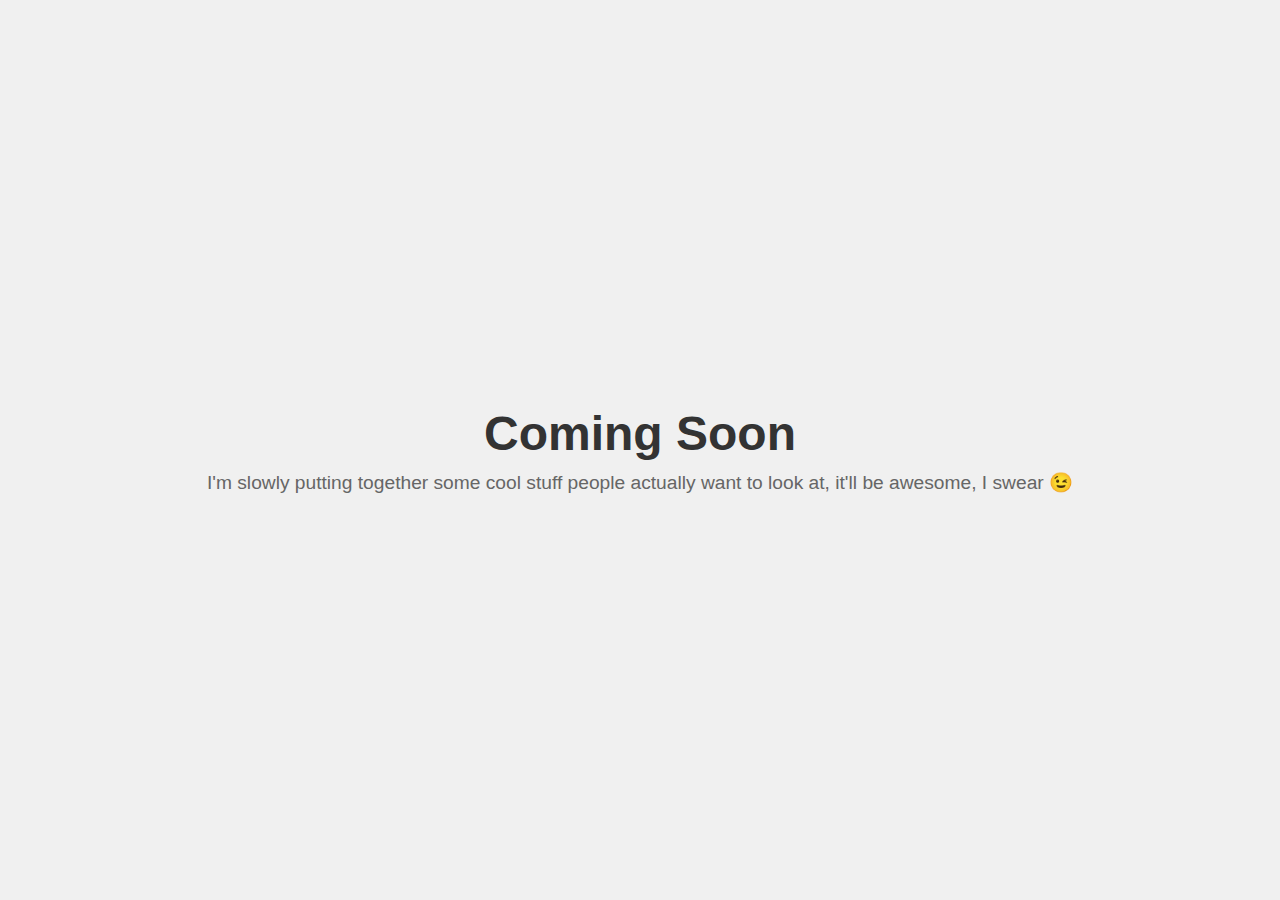
<file: index.html>
<!DOCTYPE html>
<html lang="en">
<head>
    <meta charset="UTF-8">
    <meta name="viewport" content="width=device-width, initial-scale=1.0">
    <meta http-equiv="X-UA-Compatible" content="IE=edge">
    <title>Coming Soon</title>
    <link rel="stylesheet" href="style.css">
</head>
<body>
    <div class="container">
        <h1>Coming Soon</h1>
	<p>I'm slowly putting together some cool stuff people actually want to look at, it'll be awesome, I swear 😉</p>
    </div>
</body>
</html>
</file>
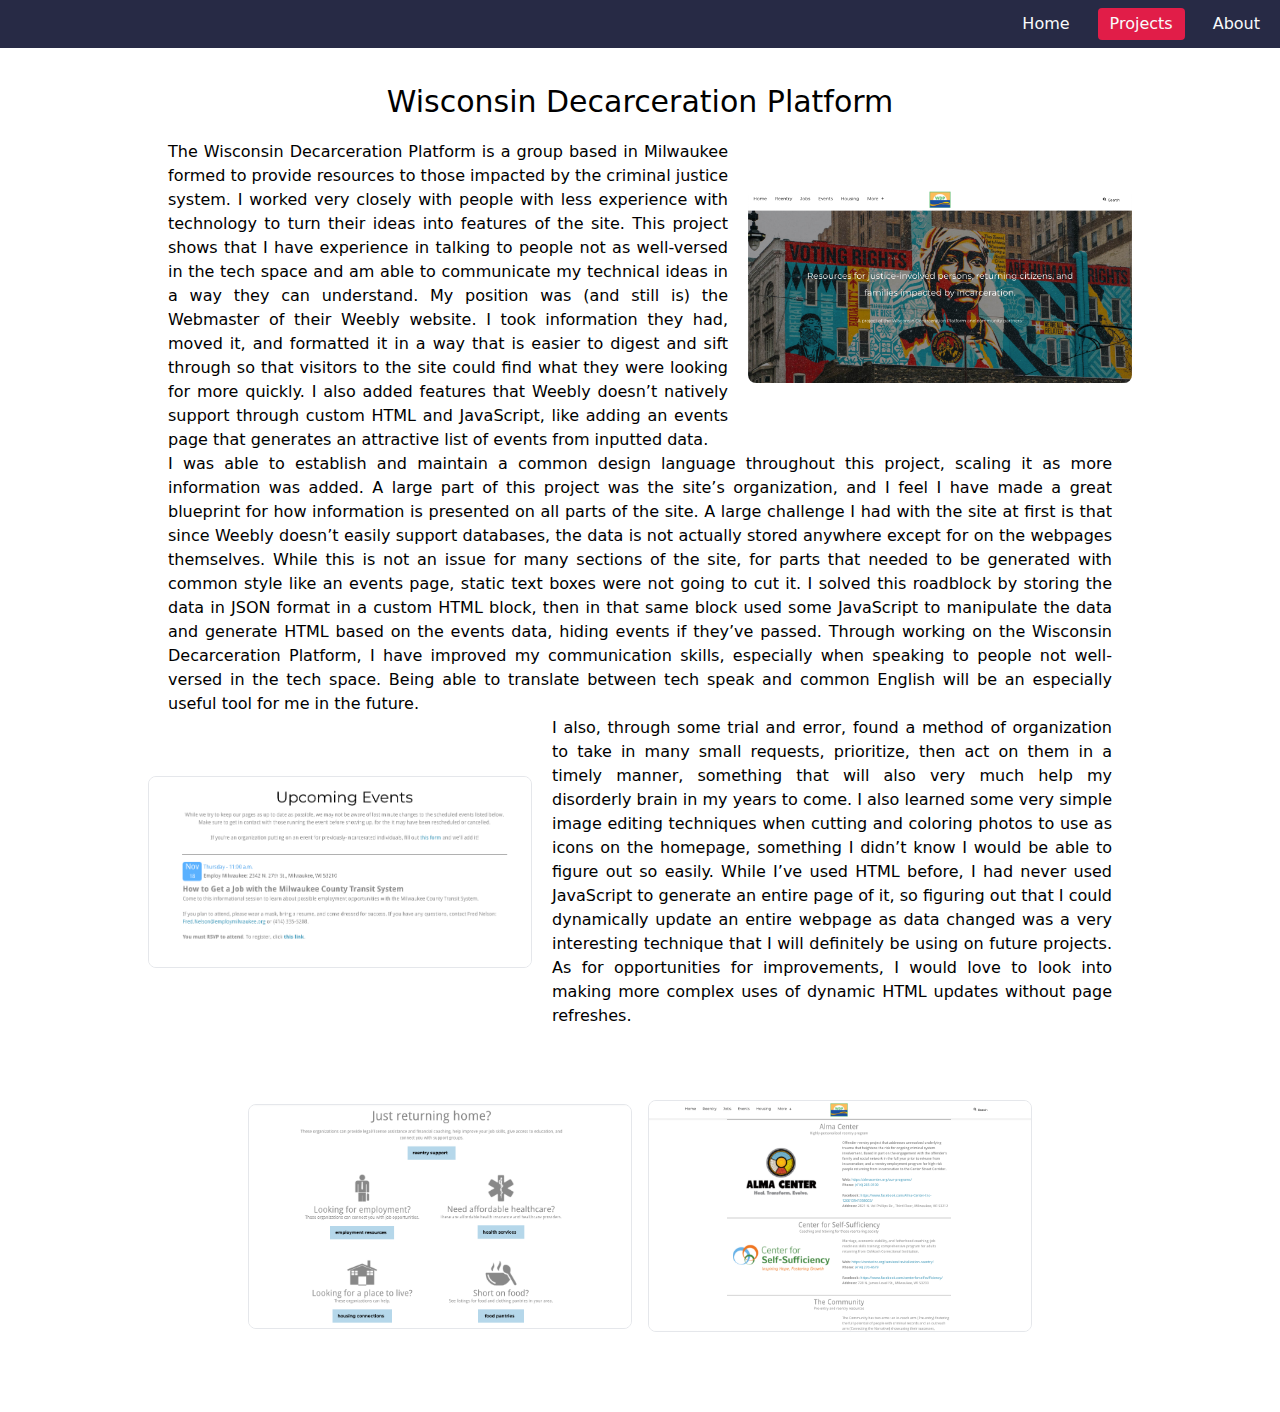
<file: wisdp.html>
<!doctype html><html lang="en"><head><meta charset="utf-8"><meta name="viewport" content="width=device-width, initial-scale=1, shrink-to-fit=no"><meta name="description" content="Professional Portfolio Website"><meta name="author" content="Jackson Rolando"><title>Jackson Rolando</title><link rel="stylesheet" href="styles.7e087d6b.css"></head><style>.dropdown:hover .dropdown-content{display:flex}.dropdown-content{display:none}</style><body> <div> <div class="flex items-center justify-end"> <nav class="bg-purple-light dropdown fixed flex flex-col items-end justify-end sm:hidden top-0 w-full"> <div class="items-end justify-end"> <button class="bg-red-600 dropbtn hover: hover:bg-red-800 m-2 px-5 py-1 rounded text-gray-50">Menu</button> <div class="dropdown-content flex-col hidden mt-12"> <a class="hover:bg-purple-lighter mb-2 mx-2 px-2 py-1 rounded text-center text-gray-50" href="/#home">Home</a> <a class="hover:bg-purple-lighter mb-2 mx-2 px-2 py-1 rounded text-center text-gray-50" href="/#projects">Projects</a> <a class="hover:bg-purple-lighter mb-2 mx-2 px-2 py-1 rounded text-center text-gray-50" href="/#about">About</a> </div> </div> </nav> <nav class="bg-purple-light flex-row hidden justify-end sm:fixed sm:flex top-0 w-full"> <div class="p-2"> <a class="hover:bg-purple-lighter inline-block px-3 py-1 rounded text-gray-50" href="/#home">Home</a> </div> <div class="p-2"> <a class="bg-red-600 hover:bg-red-900 inline-block px-3 py-1 rounded text-gray-50" href="/#projects">Projects</a> </div> <div class="p-2"> <a class="hover:bg-purple-lighter inline-block px-3 py-1 rounded text-gray-50" href="/#about">About</a> </div> </nav> </div> </div> <div> <div class="mt-16 pt-5 px-5 text-3xl text-center">Wisconsin Decarceration Platform</div> <div class="container flex flex-col items-center md:flex-row md:max-w-5xl md:pb-0 mx-auto pb-5 px-5"> <div class="md:pb-0 p-5 text-justify"> The Wisconsin Decarceration Platform is a group based in Milwaukee formed to provide resources to those impacted by the criminal justice system. I worked very closely with people with less experience with technology to turn their ideas into features of the site. This project shows that I have experience in talking to people not as well-versed in the tech space and am able to communicate my technical ideas in a way they can understand. My position was (and still is) the Webmaster of their Weebly website. I took information they had, moved it, and formatted it in a way that is easier to digest and sift through so that visitors to the site could find what they were looking for more quickly. I also added features that Weebly doesn’t natively support through custom HTML and JavaScript, like adding an events page that generates an attractive list of events from inputted data. </div> <div><img class="md:max-w-sm object-scale-down rounded-lg" src="home.2837541d.png"></div> </div> <div class="container md:max-w-5xl md:pb-0 mx-auto pb-5 px-10 text-justify"> I was able to establish and maintain a common design language throughout this project, scaling it as more information was added. A large part of this project was the site’s organization, and I feel I have made a great blueprint for how information is presented on all parts of the site. A large challenge I had with the site at first is that since Weebly doesn’t easily support databases, the data is not actually stored anywhere except for on the webpages themselves. While this is not an issue for many sections of the site, for parts that needed to be generated with common style like an events page, static text boxes were not going to cut it. I solved this roadblock by storing the data in JSON format in a custom HTML block, then in that same block used some JavaScript to manipulate the data and generate HTML based on the events data, hiding events if they’ve passed. Through working on the Wisconsin Decarceration Platform, I have improved my communication skills, especially when speaking to people not well-versed in the tech space. Being able to translate between tech speak and common English will be an especially useful tool for me in the future. </div> <div class="container flex flex-col items-center md:flex-row md:max-w-5xl md:pb-0 mx-auto pb-5 px-5"> <div><img class="border md:max-w-sm object-scale-down rounded-lg" src="events.a9b9fdf4.png"></div> <div class="md:px-5 md:py-0 p-5 text-justify"> I also, through some trial and error, found a method of organization to take in many small requests, prioritize, then act on them in a timely manner, something that will also very much help my disorderly brain in my years to come. I also learned some very simple image editing techniques when cutting and coloring photos to use as icons on the homepage, something I didn’t know I would be able to figure out so easily. While I’ve used HTML before, I had never used JavaScript to generate an entire page of it, so figuring out that I could dynamically update an entire webpage as data changed was a very interesting technique that I will definitely be using on future projects. As for opportunities for improvements, I would love to look into making more complex uses of dynamic HTML updates without page refreshes. </div> </div> <div class="flex flex-wrap items-center justify-center md:mt-16 px-4"> <img class="border m-2 md:max-w-sm object-scale-down rounded-lg" src="quests.02456efa.png"> <img class="border m-2 md:max-w-sm object-scale-down rounded-lg" src="resources.8dd2847b.png"> </div> </div> </body><br><br><br></html>
</file>
<file: style.css>
* {
    margin: 0;
    padding: 0;
    box-sizing: border-box;
}

body {
    font-family: 'Arial', sans-serif;
    height: 100vh;
    display: flex;
    justify-content: center;
    align-items: center;
    background-color: #f0f0f0;
    color: #333;
}

.container {
    text-align: center;
}

h1 {
    font-size: 3rem;
    margin-bottom: 10px;
    animation: fadeIn 2s ease-in-out;
}

p {
    font-size: 1.2rem;
    color: #666;
}

@keyframes fadeIn {
    from {
        opacity: 0;
    }
    to {
        opacity: 1;
    }
}
</file>
<file: styles.7e087d6b.css>
/*! tailwindcss v2.2.17 | MIT License | https://tailwindcss.com*/

/*! modern-normalize v1.1.0 | MIT License | https://github.com/sindresorhus/modern-normalize */html{-moz-tab-size:4;-o-tab-size:4;tab-size:4;line-height:1.15;-webkit-text-size-adjust:100%}body{margin:0;font-family:system-ui,-apple-system,Segoe UI,Roboto,Helvetica,Arial,sans-serif,Apple Color Emoji,Segoe UI Emoji}hr{height:0;color:inherit}abbr[title]{-webkit-text-decoration:underline dotted;text-decoration:underline dotted}b,strong{font-weight:bolder}code,kbd,pre,samp{font-family:ui-monospace,SFMono-Regular,Consolas,Liberation Mono,Menlo,monospace;font-size:1em}small{font-size:80%}sub,sup{font-size:75%;line-height:0;position:relative;vertical-align:baseline}sub{bottom:-.25em}sup{top:-.5em}table{text-indent:0;border-color:inherit}button,input,optgroup,select,textarea{font-family:inherit;font-size:100%;line-height:1.15;margin:0}button,select{text-transform:none}button{-webkit-appearance:button}::-moz-focus-inner{border-style:none;padding:0}legend{padding:0}progress{vertical-align:baseline}::-webkit-inner-spin-button,::-webkit-outer-spin-button{height:auto}::-webkit-search-decoration{-webkit-appearance:none}::-webkit-file-upload-button{-webkit-appearance:button;font:inherit}summary{display:list-item}blockquote,dd,dl,figure,h1,h2,h3,h4,h5,h6,hr,p,pre{margin:0}button{background-color:transparent;background-image:none}fieldset,ol,ul{margin:0;padding:0}ol,ul{list-style:none}html{font-family:ui-sans-serif,system-ui,-apple-system,BlinkMacSystemFont,Segoe UI,Roboto,Helvetica Neue,Arial,Noto Sans,sans-serif,Apple Color Emoji,Segoe UI Emoji,Segoe UI Symbol,Noto Color Emoji;line-height:1.5}body{font-family:inherit;line-height:inherit}*,:after,:before{box-sizing:border-box;border:0 solid}hr{border-top-width:1px}img{border-style:solid}textarea{resize:vertical}input::-moz-placeholder,textarea::-moz-placeholder{opacity:1;color:#9ca3af}input:-ms-input-placeholder,textarea:-ms-input-placeholder{opacity:1;color:#9ca3af}input::placeholder,textarea::placeholder{opacity:1;color:#9ca3af}[role=button],button{cursor:pointer}table{border-collapse:collapse}h1,h2,h3,h4,h5,h6{font-size:inherit;font-weight:inherit}a{color:inherit;text-decoration:inherit}button,input,optgroup,select,textarea{padding:0;line-height:inherit;color:inherit}code,kbd,pre,samp{font-family:ui-monospace,SFMono-Regular,Menlo,Monaco,Consolas,Liberation Mono,Courier New,monospace}audio,canvas,embed,iframe,img,object,svg,video{display:block;vertical-align:middle}img,video{max-width:100%;height:auto}[hidden]{display:none}*,:after,:before{--tw-border-opacity:1;border-color:rgba(229,231,235,var(--tw-border-opacity))}.container{width:100%}@media (min-width:640px){.container{max-width:640px}}@media (min-width:768px){.container{max-width:768px}}@media (min-width:1024px){.container{max-width:1024px}}@media (min-width:1280px){.container{max-width:1280px}}@media (min-width:1536px){.container{max-width:1536px}}.static{position:static}.fixed{position:fixed}.top-0{top:0}.m-2{margin:.5rem}.m-4{margin:1rem}.m-5{margin:1.25rem}.mx-2{margin-left:.5rem;margin-right:.5rem}.mx-4{margin-left:1rem;margin-right:1rem}.mx-5{margin-left:1.25rem;margin-right:1.25rem}.mx-auto{margin-left:auto;margin-right:auto}.my-16{margin-top:4rem;margin-bottom:4rem}.mt-2{margin-top:.5rem}.mt-3{margin-top:.75rem}.mt-4{margin-top:1rem}.mt-5{margin-top:1.25rem}.mt-8{margin-top:2rem}.mt-10{margin-top:2.5rem}.mt-12{margin-top:3rem}.mt-16{margin-top:4rem}.mb-2{margin-bottom:.5rem}.ml-6{margin-left:1.5rem}.ml-7{margin-left:1.75rem}.block{display:block}.inline-block{display:inline-block}.flex{display:flex}.table{display:table}.hidden{display:none}.h-56{height:14rem}.max-h-12{max-height:3rem}.max-h-24{max-height:6rem}.max-h-36{max-height:9rem}.max-h-40{max-height:10rem}.w-1\/2{width:50%}.w-1\/3{width:33.333333%}.w-2\/5{width:40%}.w-1\/6{width:16.666667%}.w-full{width:100%}.max-w-xs{max-width:20rem}.max-w-sm{max-width:24rem}.max-w-md{max-width:28rem}.max-w-lg{max-width:32rem}.flex-auto{flex:1 1 auto}@-webkit-keyframes spin{to{transform:rotate(1turn)}}@keyframes spin{to{transform:rotate(1turn)}}@-webkit-keyframes ping{75%,to{transform:scale(2);opacity:0}}@keyframes ping{75%,to{transform:scale(2);opacity:0}}@-webkit-keyframes pulse{50%{opacity:.5}}@keyframes pulse{50%{opacity:.5}}@-webkit-keyframes bounce{0%,to{transform:translateY(-25%);-webkit-animation-timing-function:cubic-bezier(.8,0,1,1);animation-timing-function:cubic-bezier(.8,0,1,1)}50%{transform:none;-webkit-animation-timing-function:cubic-bezier(0,0,.2,1);animation-timing-function:cubic-bezier(0,0,.2,1)}}@keyframes bounce{0%,to{transform:translateY(-25%);-webkit-animation-timing-function:cubic-bezier(.8,0,1,1);animation-timing-function:cubic-bezier(.8,0,1,1)}50%{transform:none;-webkit-animation-timing-function:cubic-bezier(0,0,.2,1);animation-timing-function:cubic-bezier(0,0,.2,1)}}.flex-row{flex-direction:row}.flex-col{flex-direction:column}.flex-col-reverse{flex-direction:column-reverse}.flex-wrap{flex-wrap:wrap}.items-start{align-items:flex-start}.items-end{align-items:flex-end}.items-center{align-items:center}.justify-start{justify-content:flex-start}.justify-end{justify-content:flex-end}.justify-center{justify-content:center}.justify-around{justify-content:space-around}.justify-items-center{justify-items:center}.overflow-hidden{overflow:hidden}.rounded{border-radius:.25rem}.rounded-lg{border-radius:.5rem}.rounded-full{border-radius:9999px}.border{border-width:1px}.bg-red-600{--tw-bg-opacity:1;background-color:rgba(225,29,72,var(--tw-bg-opacity))}.bg-purple-light{--tw-bg-opacity:1;background-color:rgba(39,42,69,var(--tw-bg-opacity))}.hover\:bg-red-800:hover{--tw-bg-opacity:1;background-color:rgba(159,18,57,var(--tw-bg-opacity))}.hover\:bg-red-900:hover{--tw-bg-opacity:1;background-color:rgba(136,19,55,var(--tw-bg-opacity))}.hover\:bg-purple-lighter:hover{--tw-bg-opacity:1;background-color:rgba(54,56,94,var(--tw-bg-opacity))}.object-cover{-o-object-fit:cover;object-fit:cover}.object-scale-down{-o-object-fit:scale-down;object-fit:scale-down}.object-top{-o-object-position:top;object-position:top}.p-2{padding:.5rem}.p-3{padding:.75rem}.p-4{padding:1rem}.p-5{padding:1.25rem}.px-2{padding-left:.5rem;padding-right:.5rem}.px-3{padding-left:.75rem;padding-right:.75rem}.px-4{padding-left:1rem;padding-right:1rem}.px-5{padding-left:1.25rem;padding-right:1.25rem}.px-10{padding-left:2.5rem;padding-right:2.5rem}.py-1{padding-top:.25rem;padding-bottom:.25rem}.py-2{padding-top:.5rem;padding-bottom:.5rem}.py-5{padding-top:1.25rem;padding-bottom:1.25rem}.pt-3{padding-top:.75rem}.pt-5{padding-top:1.25rem}.pt-10{padding-top:2.5rem}.pb-5{padding-bottom:1.25rem}.pb-6{padding-bottom:1.5rem}.pl-4{padding-left:1rem}.text-center{text-align:center}.text-justify{text-align:justify}.text-lg{font-size:1.125rem}.text-lg,.text-xl{line-height:1.75rem}.text-xl{font-size:1.25rem}.text-2xl{font-size:1.5rem;line-height:2rem}.text-3xl{font-size:1.875rem;line-height:2.25rem}.text-4xl{font-size:2.25rem;line-height:2.5rem}.text-red-600{--tw-text-opacity:1;color:rgba(225,29,72,var(--tw-text-opacity))}.text-gray-50{--tw-text-opacity:1;color:rgba(249,250,251,var(--tw-text-opacity))}*,:after,:before{--tw-shadow:0 0 transparent}.shadow{--tw-shadow:0 1px 3px 0 rgba(0,0,0,0.1),0 1px 2px 0 rgba(0,0,0,0.06)}.hover\:shadow-lg:hover,.shadow{box-shadow:var(--tw-ring-offset-shadow,0 0 transparent),var(--tw-ring-shadow,0 0 transparent),var(--tw-shadow)}.hover\:shadow-lg:hover{--tw-shadow:0 10px 15px -3px rgba(0,0,0,0.1),0 4px 6px -2px rgba(0,0,0,0.05)}.hover\:shadow-2xl:hover{--tw-shadow:0 25px 50px -12px rgba(0,0,0,0.25);box-shadow:var(--tw-ring-offset-shadow,0 0 transparent),var(--tw-ring-shadow,0 0 transparent),var(--tw-shadow)}*,:after,:before{--tw-ring-inset:var(--tw-empty,/*!*/ /*!*/);--tw-ring-offset-width:0px;--tw-ring-offset-color:#fff;--tw-ring-color:rgba(59,130,246,0.5);--tw-ring-offset-shadow:0 0 transparent;--tw-ring-shadow:0 0 transparent}.filter{--tw-blur:var(--tw-empty,/*!*/ /*!*/);--tw-brightness:var(--tw-empty,/*!*/ /*!*/);--tw-contrast:var(--tw-empty,/*!*/ /*!*/);--tw-grayscale:var(--tw-empty,/*!*/ /*!*/);--tw-hue-rotate:var(--tw-empty,/*!*/ /*!*/);--tw-invert:var(--tw-empty,/*!*/ /*!*/);--tw-saturate:var(--tw-empty,/*!*/ /*!*/);--tw-sepia:var(--tw-empty,/*!*/ /*!*/);--tw-drop-shadow:var(--tw-empty,/*!*/ /*!*/);filter:var(--tw-blur) var(--tw-brightness) var(--tw-contrast) var(--tw-grayscale) var(--tw-hue-rotate) var(--tw-invert) var(--tw-saturate) var(--tw-sepia) var(--tw-drop-shadow)}@media (min-width:640px){.sm\:container{width:100%;max-width:640px}@media (min-width:768px){.sm\:container{max-width:768px}}@media (min-width:1024px){.sm\:container{max-width:1024px}}@media (min-width:1280px){.sm\:container{max-width:1280px}}@media (min-width:1536px){.sm\:container{max-width:1536px}}.sm\:fixed{position:fixed}.sm\:mx-auto{margin-left:auto;margin-right:auto}.sm\:mt-0{margin-top:0}.sm\:ml-0{margin-left:0}.sm\:block{display:block}.sm\:flex{display:flex}.sm\:hidden{display:none}.sm\:h-full{height:100%}.sm\:w-1\/5{width:20%}.sm\:max-w-xs{max-width:20rem}.sm\:max-w-2xl{max-width:42rem}.sm\:flex-none{flex:none}.sm\:flex-row{flex-direction:row}.sm\:flex-row-reverse{flex-direction:row-reverse}.sm\:flex-wrap{flex-wrap:wrap}.sm\:justify-around{justify-content:space-around}}@media (min-width:768px){.md\:mt-16{margin-top:4rem}.md\:max-w-sm{max-width:24rem}.md\:max-w-5xl{max-width:64rem}.md\:flex-row{flex-direction:row}.md\:px-5{padding-left:1.25rem;padding-right:1.25rem}.md\:py-0{padding-top:0}.md\:pb-0,.md\:py-0{padding-bottom:0}}@media (min-width:1536px){.\32xl\:mb-6{margin-bottom:1.5rem}.\32xl\:max-h-16{max-height:4rem}.\32xl\:max-h-32{max-height:8rem}.\32xl\:max-h-44{max-height:11rem}.\32xl\:max-h-52{max-height:13rem}.\32xl\:max-w-md{max-width:28rem}.\32xl\:max-w-xl{max-width:36rem}.\32xl\:text-xl{font-size:1.25rem;line-height:1.75rem}}

/*# sourceMappingURL=styles.7e087d6b.css.map */
</file>
